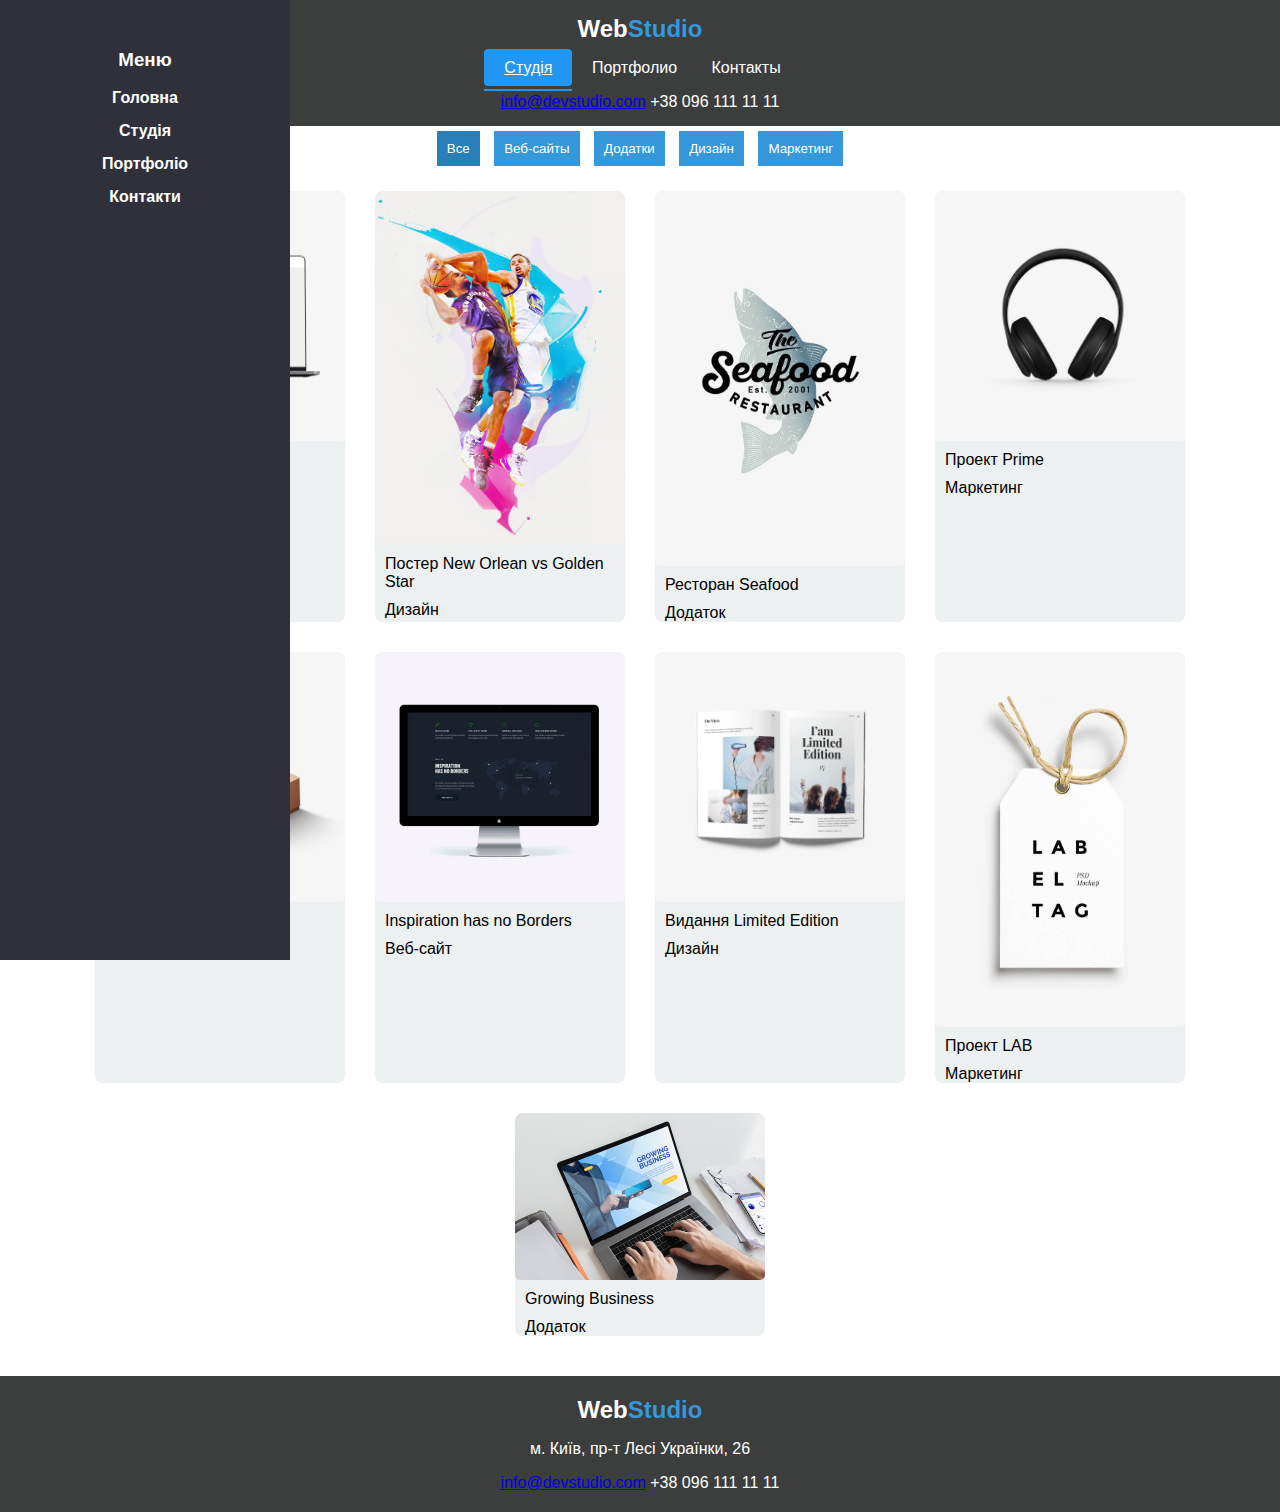
<file: index2.html>
<!DOCTYPE html>
<html lang="ru">
<head>
    <meta charset="UTF-8">
    <meta name="viewport" content="width=device-width, initial-scale=1.0">
    <title>WebStudio</title>

   <style>

a, .btn, .filter button {
  transition: color 250ms cubic-bezier(0.4, 0, 0.2, 1),
              background-color 250ms cubic-bezier(0.4, 0, 0.2, 1),
              box-shadow 250ms cubic-bezier(0.4, 0, 0.2, 1);
}
.nav a, nav ul li a, nav .btn {
  position: relative;
}
.nav a::after, nav ul li a::after, nav .btn::after {
  content: "";
  position: absolute;
  left: 0;
  bottom: -5px;
  width: 0;
  height: 2px;
  background-color: #2196F3;
  transition: width 250ms cubic-bezier(0.4, 0, 0.2, 1);
}
.nav a:hover::after, .nav a:focus::after, .nav a.active::after,
nav ul li a:hover::after, nav ul li a.active::after,
nav .btn.active::after {
  width: 100%;
}
.nav a:hover, .nav a:focus {
  color: #2196F3;
}
.btn:hover, .btn:focus {
  background-color: #1976d2;
  box-shadow: 0 4px 10px rgba(0, 0, 0, 0.2);
}
.filter button:hover, .filter button:focus {
  background-color: #1976d2;
}
.socials a {
  transition: background-color 250ms cubic-bezier(0.4, 0, 0.2, 1);
}
.socials a:hover {
  background-color: #2196F3;
}
.portfolio .item .overlay {
  transition: opacity 250ms cubic-bezier(0.4, 0, 0.2, 1);
}


@keyframes fadeInItem {
    from {
        opacity: 0;
        transform: translateY(20px);
    }
    to {
        opacity: 1;
        transform: translateY(0);
    }
}

body {
    font-family: Arial, sans-serif;
    margin: 0;
    padding: 0;
    text-align: center;
}
header, footer {
    background: #3c3d3d;
    color: white;
    padding: 15px 0;
}
.logo {
    font-size: 24px;
    font-weight: bold;
}
.logo span {
    color: #3498db;
}
nav ul {
    list-style: none;
    padding: 0;
}
nav ul li {
    display: inline;
    margin: 0 15px;
}
nav ul li a {
    color: white;
    text-decoration: none;
}
.contact-info {
    margin-top: 10px;
}
.filter button {
    background: #3498db;
    color: white;
    border: none;
    padding: 10px;
    margin: 5px;
    cursor: pointer;
}
.filter button.active {
    background: #2980b9;
}
.portfolio {
    display: flex;
    flex-wrap: wrap;
    justify-content: center;
    gap: 30px;
    padding: 20px;
    max-width: 1250px;
    margin: 0 auto;
}

.portfolio .item {
    background: #ecf0f1;
    padding: 15px;
    text-align: center;
    width: 250px;
    border-radius: 8px;
    animation: fadeInItem 0.8s ease-out forwards; 
    
}


.portfolio .item img {
    max-width: 100%;
    border-radius: 5px;
}
footer {
    margin-top: 20px;
    padding: 20px;
}
.btn {
    background-color: #2196F3;
    color: white;
    border: none;
    padding: 10px 20px;
    font-size: 16px;
    cursor: pointer;
    border-radius: 4px;
}

.portfolio .item {
    position: relative;
    overflow: hidden;
    background: #ecf0f1;
    padding: 0;
    text-align: left;
    width: 250px;
    border-radius: 8px;
    cursor: pointer;
}

.portfolio .item img {
    max-width: 100%;
    border-radius: 5px;
    display: block;
}

.portfolio .item .overlay {
    position: absolute;
    top: 0;
    left: 0;
    width: 100%;
    height: 100%;
    background-color: rgba(52, 152, 219, 0.95);
    color: white;
    opacity: 0;
    transition: opacity 0.3s ease;
    padding: 20px;
    box-sizing: border-box;
    display: flex;
    align-items: center;
    justify-content: center;
    text-align: center;
}

.portfolio .item:hover .overlay {
    opacity: 1;
}

.portfolio .item p, .portfolio .item span {
    padding: 10px;
    margin: 0;
}






 .side-menu {
    position: fixed;
    top: 0;
    left: -250px;
    width: 250px;
    height: 100%;
    background-color: #2F303A;
    color: white;
    transition: left 0.3s ease;
    z-index: 2000;
    padding: 30px 20px;
  }

  .side-menu a {
    display: block;
    color: white;
    text-decoration: none;
    margin-bottom: 15px;
    font-weight: bold;
  }

  .side-hover-zone {
    position: fixed;
    top: 0;
    left: 0;
    width: 40px;
    height: 100%;
    z-index: 1999;
  }

  .side-hover-zone:hover + .side-menu,
  .side-menu:hover {
    left: 0;
  }






   </style>
</head>
<body>




<div class="side-hover-zone"></div>

<div class="side-menu">
  <h3>Меню</h3>
  <a href="#">Головна</a>
  <a href="#">Студія</a>
  <a href="#">Портфоліо</a>
  <a href="#contacts">Контакти</a>
</div>





    <header>
        <div class="logo">Web<span>Studio</span></div>
        <nav>
            <ul>
                 <a href="index.html" class="btn active">Студія</a>
                <li><a href="#">Портфолио</a></li>
                <li><a href="#">Контакты</a></li>

            </ul>
        </nav>
        <div class="contact-info">
            <a href="mailto:info@devstudio.com">info@devstudio.com</a>
            <span>+38 096 111 11 11</span>
        </div>
    </header>
    <main>
        <div class="filter">
            <button class="active">Все</button>
            <button>Веб-сайты</button>
            <button>Додатки</button>
            <button>Дизайн</button>
            <button>Маркетинг</button>
        </div>
        <div class="portfolio">
           <div class="item">
    <img src="8.jpeg" alt="Технокрак">
    <div class="overlay">
        <p>Ресурс пропонує комплексні пропозиції з різним рівнем функціоналу та сервісів. Все це дозволить відвідувачу отримати вичерпні відомості про компанію чи приватну особу.</p>
    </div>
    <p>Технокрак</p>
    <span>Веб-сайт</span>
</div>

<div class="item">
    <img src="9.jpeg" alt="Постер">
    <div class="overlay">
        <p>Яскравий постер для спортивного заходу з динамічним дизайном і контрастними кольорами.</p>
    </div>
    <p>Постер New Orlean vs Golden Star</p>
    <span>Дизайн</span>
</div>

<div class="item">
    <img src="10.jpeg" alt="Ресторан">
    <div class="overlay">
        <p>Мобільний додаток для зручного замовлення страв та перегляду меню ресторану.</p>
    </div>
    <p>Ресторан Seafood</p>
    <span>Додаток</span>
</div>

<div class="item">
    <img src="11.jpeg" alt="Проект Prime">
    <div class="overlay">
        <p>Комплексне маркетингове рішення для розвитку бренду та залучення клієнтів.</p>
    </div>
    <p>Проект Prime</p>
    <span>Маркетинг</span>
</div>

<div class="item">
    <img src="12.jpeg" alt="Проект Boxes">
    <div class="overlay">
        <p>Зручний додаток для замовлення та доставки подарункових коробок.</p>
    </div>
    <p>Проект Boxes</p>
    <span>Додаток</span>
</div>

<div class="item">
    <img src="13.jpeg" alt="Inspiration">
    <div class="overlay">
        <p>Сучасний веб-сайт з акцентом на креативний підхід і міжнародну співпрацю.</p>
    </div>
    <p>Inspiration has no Borders</p>
    <span>Веб-сайт</span>
</div>

<div class="item">
    <img src="14.jpeg" alt="Издание">
    <div class="overlay">
        <p>Дизайн лімітованого видання з унікальною упаковкою та візуальним стилем.</p>
    </div>
    <p>Видання Limited Edition</p>
    <span>Дизайн</span>
</div>

<div class="item">
    <img src="15.jpeg" alt="Проект LAB">
    <div class="overlay">
        <p>Маркетингова кампанія для стартапу в сфері технологій та інновацій.</p>
    </div>
    <p>Проект LAB</p>
    <span>Маркетинг</span>
</div>

<div class="item">
    <img src="16.jpeg" alt="Growing Business">
    <div class="overlay">
        <p>Мобільний додаток для моніторингу та розвитку малого бізнесу.</p>
    </div>
    <p>Growing Business</p>
    <span>Додаток</span>
</div>

        </div>
    </main>
    <footer>
        <div class="logo">Web<span>Studio</span></div>
        <p>м. Київ, пр-т Лесі Українки, 26</p>
        <a href="mailto:info@devstudio.com">info@devstudio.com</a>
        <span>+38 096 111 11 11</span>
    </footer>
</body>
</html>
</file>
